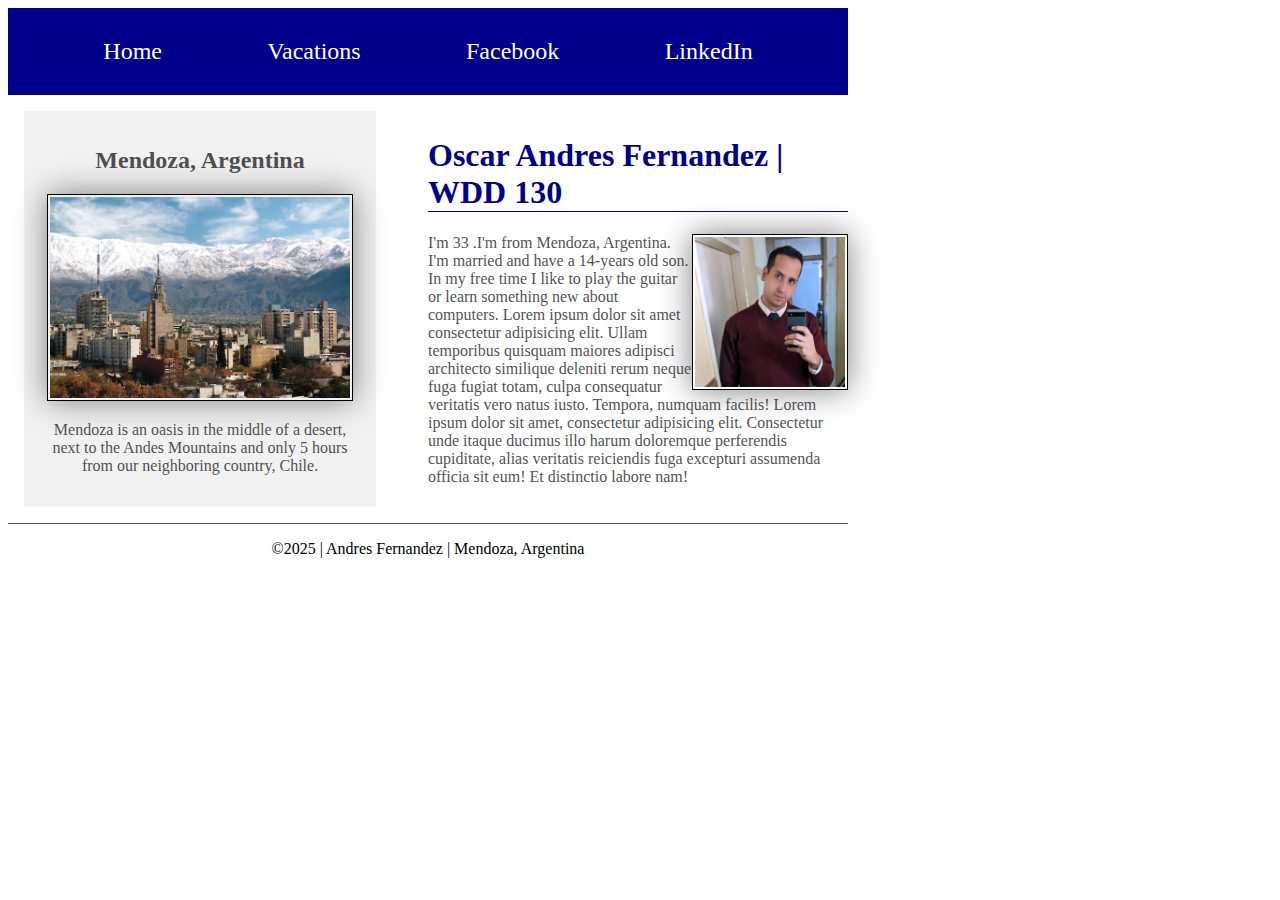
<file: index.html>
<!DOCTYPE html>
<html lang="en-US">
    <head>
        <meta charset="utf-8">
        <meta name="viewport" content="width=divice.width,initial-scale=1.0">
        <title>Oscar Andres Fernandez | WDD130 </title>
        <meta name="description" content="This page was created by Oscar Andres Fernandez, who is learning html and CSS in the course WDD130. He tells us what country and city he is from and a little about himself and his family.">
        <meta name="author" content="Oscar Andres Fernandez">
        <link rel="stylesheet" href="styles/styles.css">
        
    </head>
    <body>
        <header>
            <nav>
                <a href="#"> Home </a>
                <a href="wwr/"> Vacations</a>
                <a href="https://www.facebook.com/">Facebook</a>
                <a href="https://ar.linkedin.com">LinkedIn</a>
            </nav>  
        </header> 
        <div class="grid">
            <main>
                <h1>Oscar Andres Fernandez | WDD 130</h1>
                <img src="images/profile.jpg" alt="Andres Fernandez photo profile" width="200">
                <p>I'm 33 .I'm from Mendoza, Argentina. I'm married and have a 14-years old son. In my free time I like to play the guitar or learn something new about computers.
                    Lorem ipsum dolor sit amet consectetur adipisicing elit. Ullam temporibus quisquam maiores adipisci architecto similique deleniti rerum neque fuga fugiat totam, culpa consequatur veritatis vero natus iusto. Tempora, numquam facilis!
                Lorem ipsum dolor sit amet, consectetur adipisicing elit. Consectetur unde itaque ducimus illo harum doloremque perferendis cupiditate, alias veritatis reiciendis fuga excepturi assumenda officia sit eum! Et distinctio labore nam!  </p>
            </main>
            <aside>
                <h2>Mendoza, Argentina</h2>
                <img src="images/mendoza-city.jpg" alt="Mendoza, Argentina" width="1500">
                <p> Mendoza is an oasis in the middle of a desert, next to the Andes Mountains and only 5 hours from our neighboring country, Chile.</p>
            </aside>
        </div>
        
        <footer>
            <p>&copy;2025 | Andres Fernandez | Mendoza, Argentina</p>
        </footer>
        
    </body>
</html>
</file>
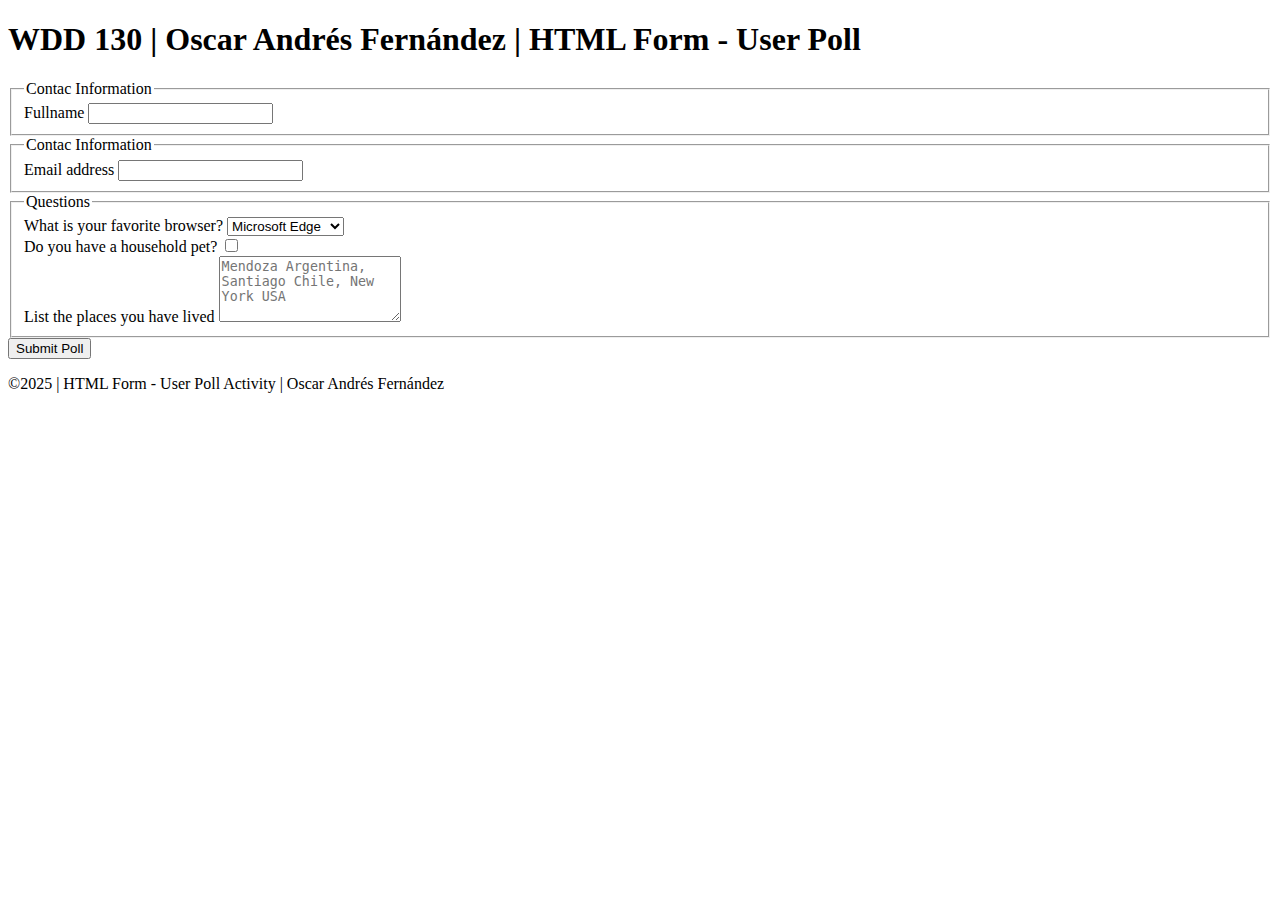
<file: week05/poll-form.html>
<!DOCTYPE html>
<html lang="en-us">
<head>
    <meta charset="UTF-8">
    <meta name="viewport" content="width=device-width, initial-scale=1.0">
    <meta name="author" content="Oscar Andrés Fernández">
    <meta name="description" content="This page is helping me understand how create forms">
    <title>WDD 130 | HTML Form - User Poll</title>
</head>
<body>
    <header>
        <h1>WDD 130 | Oscar Andrés Fernández | HTML Form - User Poll</h1>
    </header>
    <main>
        <form>
            <fieldset>
                <legend>Contac Information</legend>
                <label for="fullname">Fullname</label>
                <input type="text" id="fullname" name="fullname">
            </fieldset>
            <fieldset>
                <legend>Contac Information</legend>
                <label for="useremail">Email address</label>
                <input type="email" id="useremail" name="useremail">
            </fieldset>
            <fieldset>
                <legend>Questions</legend>
                <label for="browser">What is your favorite browser? </label>
                <select name="browser" id="browser">
                    <option value="Edge">Microsoft Edge</option>
                    <option value="Firefox">Mozilla Firefox</option>
                    <option value="Chrome">Google Chrome</option>
                </select>
                <br>
                <label for="pet">Do you have a household pet? </label>
                <input type="checkbox" id="pet" name="pet">
                <br>
                <label for="feedback">List the places you have lived</label>
                <textarea name="feedback" id="feedback" rows="4" placeholder="Mendoza Argentina, Santiago Chile, New York USA"></textarea>
            </fieldset>
            <button type="submit">Submit Poll</button>
        </form>
    </main>
    <footer>
        <p>&copy;2025 | HTML Form - User Poll Activity | Oscar Andrés Fernández</p>
    </footer>
</body>
</html>
</file>
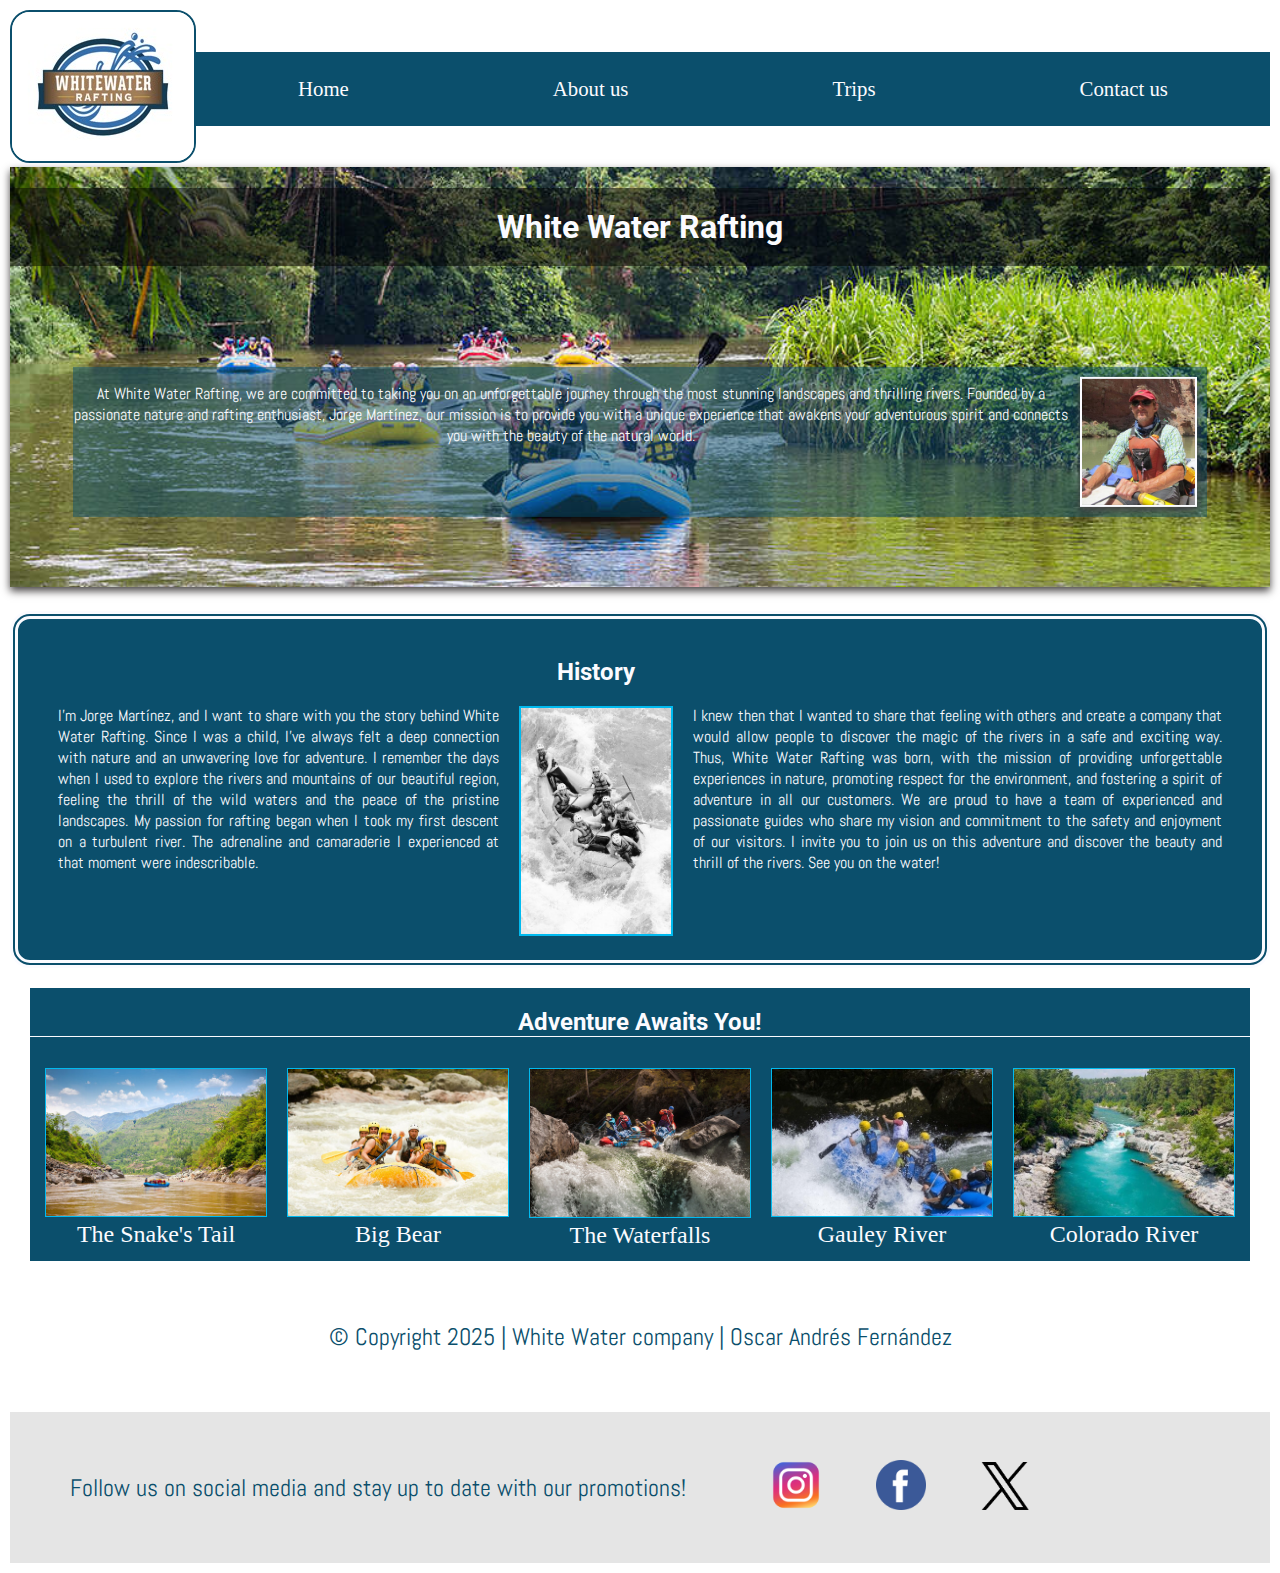
<file: wwr/about.html>
<!DOCTYPE html>
<html lang="en">
<head>
    <meta charset="UTF-8">
    <meta name="viewport" content="width=device-width, initial-scale=1.0">
    <meta name="author" content="Oscar Andres Fernandez">
    <meta name="description" content="This rafting website where you can find all the related products and services.">
    <link rel="stylesheet" href="styles/rafting.css">
    <link rel="preconnect" href="https://fonts.googleapis.com">
    <link rel="preconnect" href="https://fonts.gstatic.com" crossorigin>
    <link href="https://fonts.googleapis.com/css2?family=Abel&family=Roboto:ital,wght@0,100..900;1,100..900&display=swap" rel="stylesheet">


    <title>About Us | White Water Rafting</title>
</head>
<body>
    <header class="grid-container">
        <div class="logo-box">
            <img src="images/logo.jpg" alt="logo">
        </div>
            <nav class="navigation">
                <a href="index.html">Home</a>
                <a href="about.html">About us</a>
                <a href="trips.html">Trips</a>
                <a href="contact.html">Contact us</a>
            </nav>
    </header>
    <main>
        <div class="hero">
            <img src="images/hero.jpg" alt="Rafting banner"> 
            <h1> White Water Rafting</h1>
            <article>
                <img src="images/instructor.jpg" alt="Rafting instructor" class="floting-image">
                <p>At White Water Rafting, we are committed to taking you on an unforgettable journey through the most stunning landscapes and thrilling rivers. Founded by a passionate nature and rafting enthusiast, Jorge Martínez, our mission is to provide you with a unique experience that awakens your adventurous spirit and connects you with the beauty of the natural world.</p>
            </article>
        </div>
<!-- Rafting History-->        
        <section class="flex-history">
            <p>I'm Jorge Martínez, and I want to share with you the story behind White Water Rafting. Since I was a child, I've always felt a deep connection with nature and an unwavering love for adventure. I remember the days when I used to explore the rivers and mountains of our beautiful region, feeling the thrill of the wild waters and the peace of the pristine landscapes.
                My passion for rafting began when I took my first descent on a turbulent river. The adrenaline and camaraderie I experienced at that moment were indescribable. </p>
            <div class="main-column">
                <h2>History</h2>
                <img src="images/history.jpg " alt="first instructor">
            </div>
            <p>I knew then that I wanted to share that feeling with others and create a company that would allow people to discover the magic of the rivers in a safe and exciting way.
                Thus, White Water Rafting was born, with the mission of providing unforgettable experiences in nature, promoting respect for the environment, and fostering a spirit of adventure in all our customers. We are proud to have a team of experienced and passionate guides who share my vision and commitment to the safety and enjoyment of our visitors.
                I invite you to join us on this adventure and discover the beauty and thrill of the rivers. See you on the water!</p>
        </section>
<!-- Aventure awaits to you-->
        <section >
            <div class="adventure-grid">
                <h2>Adventure Awaits You!</h2>
                <div class="adventure-flex">
                    <figure>
                        <img src="images/peacefull.jpg" alt="Rafting photo">
                        <figcaption>The Snake's Tail </figcaption>
                    </figure>
                    <figure>
                        <img src="images/rafting-level1.jpg" alt="Rafting photo">
                        <figcaption>Big Bear </figcaption>
                    </figure>
                    <figure>
                        <img src="images/waterfall.jpg" alt="Rafting photo">
                        <figcaption>The Waterfalls </figcaption>
                    </figure>
                    <figure>
                        <img src="images/rafting-level2.jpg" alt="Rafting photo">
                        <figcaption>Gauley River</figcaption>
                    </figure>
                    <figure>
                        <img src="images/rafting-forest.jpg" alt="Rafting photo">
                        <figcaption>Colorado River</figcaption>
                    </figure>
                </div>

            </div>
    </section>
    </main>
    <footer>
        <p>&copy; Copyright 2025 | White Water company | Oscar Andrés Fernández</p>
        <div class="footer-flex">
            <p>Follow us on social media and stay up to date with our promotions! </p>
            <nav class="social-links">
                <a href="https://www.instagram.com/">
                    <img src="images/instagram_icon.png" alt="Instagram logo" width="50">
                </a>
                <a href="https://www.facebook.com/">
                    <img src="images/facebook-icon.png" alt="Facebook logo" width="50">
                </a> 
                <a href="https://www.Twitter.com/">
                    <img src="images/x-twitter-icon.png" alt="Twitter logo" width="48">
                </a>
            </nav>
        </div>
        
    </footer>
    
</body>
</html>
</file>
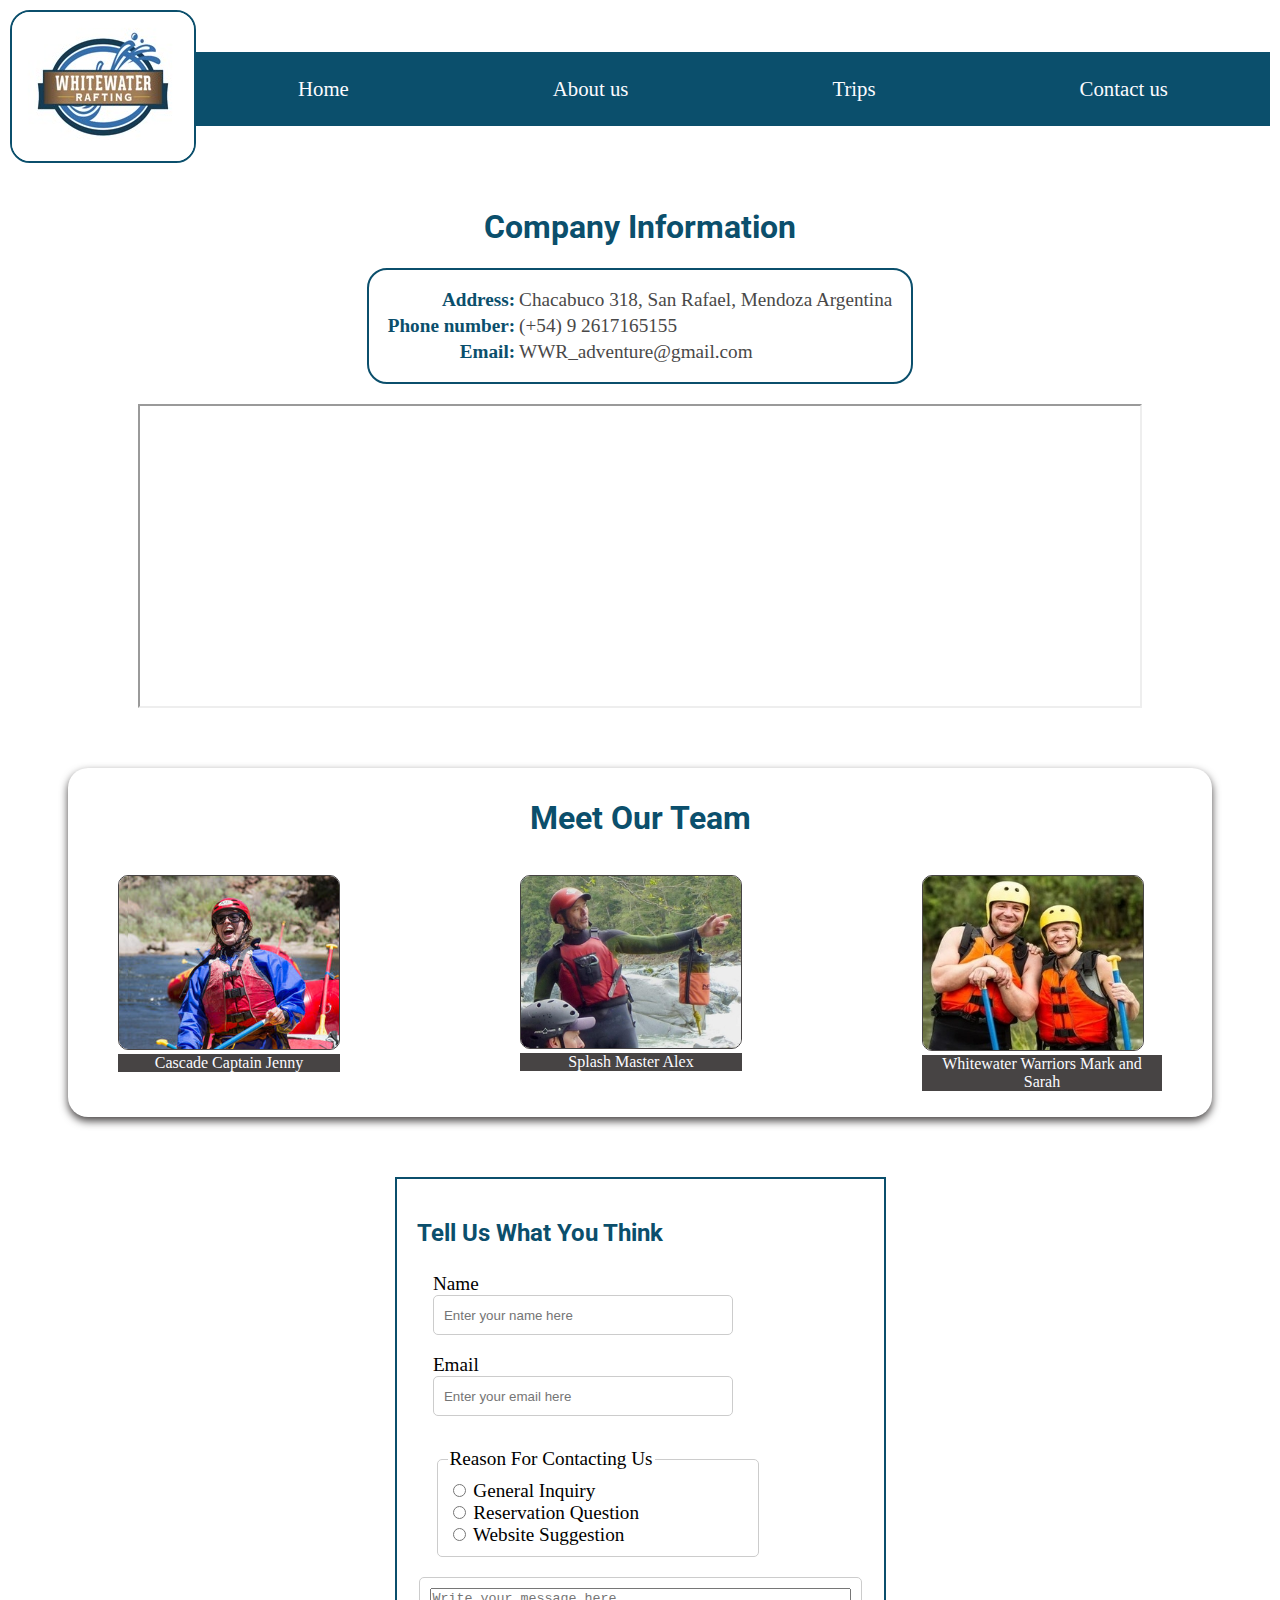
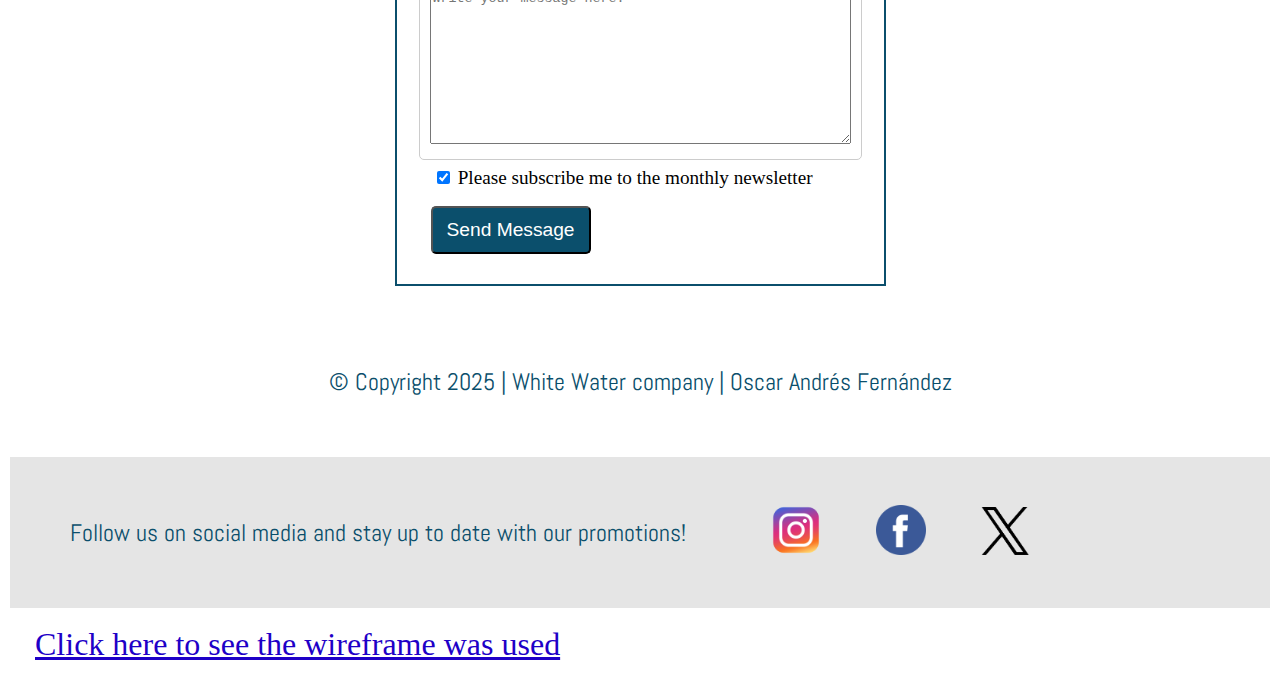
<file: wwr/contact.html>
<!DOCTYPE html>
<html lang="en">
<head>
    <meta charset="UTF-8">
    <meta name="viewport" content="width=device-width, initial-scale=1.0">
    <meta name="author" content="Oscar Andres Fernandez">
    <meta name="description" content="clients can contact WWR through this page">
    <link rel="stylesheet" href="styles/rafting.css">
    <link rel="preconnect" href="https://fonts.googleapis.com">
    <link rel="preconnect" href="https://fonts.gstatic.com" crossorigin>
    <link href="https://fonts.googleapis.com/css2?family=Abel&family=Roboto:ital,wght@0,100..900;1,100..900&display=swap" rel="stylesheet">

    <title>Contact us | White Water Rafting</title>
</head>
<body>
    <header class="grid-container">
        <div class="logo-box">
            <img src="images/logo.jpg" alt="logo">
        </div>
            <nav class="navigation">
                <a href="index.html">Home</a>
                <a href="about.html">About us</a>
                <a href="trips.html">Trips</a>
                <a href="contact.html">Contact us</a>
            </nav>
    </header>
    <main class="main-container">
        <!-- INFORMATION-->
        <section class="information-section">
            <h1 class="contact-h1">Company Information</h1>
            <div class="information-box-container">
                <table class="contact-information-box">
                    <tr>
                        <th>Address:</th>
                        <td>Chacabuco 318, San Rafael, Mendoza Argentina</td>
                    </tr>
                    <tr>
                        <th>Phone number:</th>
                        <td>(+54) 9 2617165155</td>
                    </tr>
                    <tr>
                        <th>Email:</th>
                        <td>WWR_adventure@gmail.com</td>
                    </tr>
                </table>
            </div>
            <div class="map-container">
                <iframe src="https://www.google.com/maps/embed?pb=!1m14!1m12!1m3!1d18260.608651990202!2d-68.56809502675439!3d-34.59216954775112!2m3!1f0!2f0!3f0!3m2!1i1024!2i768!4f13.1!5e0!3m2!1ses-419!2sar!4v1738265823673!5m2!1ses-419!2sar" width="1000" height="300" allowfullscreen="" loading="lazy" referrerpolicy="no-referrer-when-downgrade"></iframe>
            </div>
        </section>
        <!-- EMPLOYEES-->
        <section class="meet-section">
            <h1 class="meet-the-team-header"> Meet Our Team</h1>
            <div class="employees-container">
                <figure>
                    <img src="images/employee1.jpg" alt="instructor">
                    <figcaption>Cascade Captain Jenny</figcaption>
                </figure>
                <figure>
                    <img src="images/employee2.jpg" alt="instructor">
                    <figcaption>Splash Master Alex</figcaption>
                </figure>
                <figure>
                    <img src="images/employee3.jpg" alt="instructor">
                    <figcaption>Whitewater Warriors Mark and Sarah</figcaption>
                </figure>
            </div>
        </section>
        <section class="client-form-container">
            <h2>Tell Us What You Think</h2>
            <form>
                <fieldset class="name-container">
                    <label for="uname">Name</label>
                    <br>
                    <input type="text"  class="input-name" id="uname" name="uname" placeholder="Enter your name here">
                    <br>
                </fieldset>
                <fieldset class="email-container">
                    <label for="email">Email</label>
                    <br>
                    <input type="text" class="input-email" id="email" name="email" placeholder="Enter your email here">
                    <br>
                </fieldset>
                <fieldset class="contact-container">
                    <legend>Reason For Contacting Us</legend>
                    <input type="radio" id="general" name="general" value="general-enquiry">
                    <label for="general">General Inquiry</label>
                    <br>
                    <input type="radio" id="question" name="question" value="reservation-question">
                    <label for="question">Reservation Question</label>
                    <br>
                    <input type="radio" id="suggestion" name="suggestion" value="website-suggestion">
                    <label for="suggestion">Website Suggestion</label>
                </fieldset>
                <fieldset class="message-container">
                    <textarea name="message" id="message" placeholder="Write your message here." rows="10" cols="50"></textarea>
                </fieldset>
                <fieldset class="suscribe-container">
                    <input type="checkbox" id="suscribe" name="suscribe" checked>
                    <label for="suscribe">Please subscribe me to the monthly newsletter</label>
                </fieldset>
                <fieldset class="button-container">
                    <button type="submit" class="button1" id="submit" name="submit" value="send-message"> Send Message</button>
                </fieldset>
            </form>
        </section>
    </main>
    <footer>
        <p>&copy; Copyright 2025 | White Water company | Oscar Andrés Fernández</p>
        <div class="footer-flex">
            <p>Follow us on social media and stay up to date with our promotions! </p>
    
            <nav class="social-links">
                <a href="https://www.instagram.com/">
                    <img src="images/instagram_icon.png" alt="Instagram logo" width="50">
                </a>
                <a href="https://www.facebook.com/">
                    <img src="images/facebook-icon.png" alt="Facebook logo" width="50">
                </a> 
                <a href="https://www.Twitter.com/">
                    <img src="images/x-twitter-icon.png" alt="Twitter logo" width="48">
                </a>
            </nav>
        </div>
        <br>
        <a class="wireframe" href="https://app.moqups.com/QCrcCAa7CDKamFHD3Ravh49htcaCfa4A/view/page/a9a5f8d52?ui=0&fit_width=1"> Click here to see the wireframe was used </a>
    </footer>
    
</body>
</html>
</file>
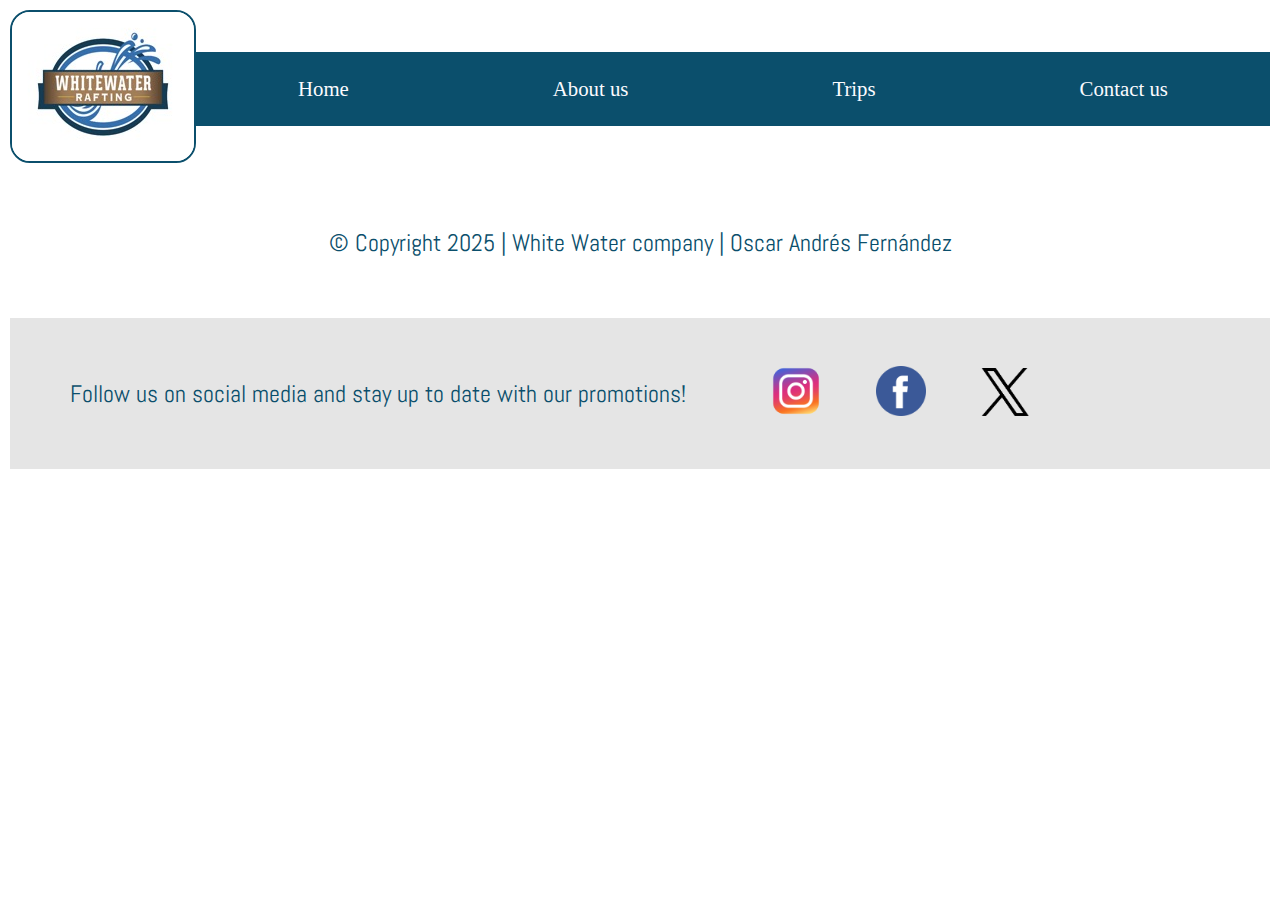
<file: wwr/trips.html>
<!DOCTYPE html>
<html lang="en">
<head>
    <meta charset="UTF-8">
    <meta name="viewport" content="width=device-width, initial-scale=1.0">
    <meta name="author" content="Oscar Andres Fernandez">
    <meta name="description" content="This page discribe all the options for trisps of WWR company">
    <link rel="stylesheet" href="styles/rafting.css">
    <link rel="preconnect" href="https://fonts.googleapis.com">
    <link rel="preconnect" href="https://fonts.gstatic.com" crossorigin>
    <link href="https://fonts.googleapis.com/css2?family=Abel&family=Roboto:ital,wght@0,100..900;1,100..900&display=swap" rel="stylesheet">


    <title> Trips | White Water Rafting</title>
</head>
<body>
<!--Header | Logo + Nav bar-->
    <header class="grid-container">
        <div class="logo-box">
            <img src="images/logo.jpg" alt="logo">
        </div>
            <nav class="navigation">
                <a href="index.html">Home</a>
                <a href="about.html">About us</a>
                <a href="trips.html">Trips</a>
                <a href="contact.html">Contact us</a>
            </nav>
    </header>
        
    <main >

    </main>
        
    <!--Social Media | copyrights-->
    <footer>
        <p>&copy; Copyright 2025 | White Water company | Oscar Andrés Fernández</p>
        <div class="footer-flex">
            <p>Follow us on social media and stay up to date with our promotions! </p>
            <nav class="social-links">
                <a href="https://www.instagram.com/">
                    <img src="images/instagram_icon.png" alt="Instagram logo" width="50">
                </a>
                <a href="https://www.facebook.com/">
                    <img src="images/facebook-icon.png" alt="Facebook logo" width="50">
                </a> 
                <a href="https://www.Twitter.com/">
                    <img src="images/x-twitter-icon.png" alt="Twitter logo" width="48">
                </a>
            </nav>
        </div>
        
    </footer>
    
</body>
</html>
</file>
<file: styles/styles.css>
:root {
    --heading-color: darkblue;
    --text-color: #363738e3;
}
nav {
    background-color:var(--heading-color);
    padding: 10px;
    display: flex;
    flex-direction: row;
    justify-content: space-evenly;
    align-items: center;
    
}
nav a {
    color:white;
    display: block;
    padding: 20px;
    text-decoration: none;
    font-size: 1.5rem;   
}
h1{
    color:var(--heading-color);
    border-bottom: solid darkblue 1px;
    
}

img {
    width: 200px;
    height: auto;
    border: 1px solid black; 
    padding: 2px;
    box-shadow: 0 0 30px gray;
}
p {
    padding:0;
}
main {
    max-width: 840px;
    color: var(--text-color);
    order:2;
    
    
}
aside {
    width: 20rem ;
    margin:1rem ;
    border:1px solid rgb(0, 0, 0 / 0.3 );
    padding:1rem ;
    background-color:#eeeeeecb ;
    color: var(--text-color);
    text-align: center;
   

}
aside img {
    width: 300px;
    height: auto;
    order: 0;
}
main img{
    width: 150px;
    height: auto;
    float: inline-end;
}
footer {
    margin-top: 10px;
    border-top:1px solid var(--text-color);
    text-align: center;
}
header, footer, .grid {
    max-width: 840px;
    margin: 0;
    align-content: center;
}
.grid {
    display: grid;
    align-items: center;
    grid-template-columns: 1fr 1fr ;

}
</file>
<file: wwr/styles/rafting.css>
:root{
    --primary-color: #0b4f6c;
    --secondary-color:#fbfbff;
    --accent1-color:#20bf55;
    --accent2-color:#01baef;
}
h1, h2, h3, h4, h5, h6 {
    font-family: "Roboto", serif;
    font-weight: 700;
    color: var(--secondary-color);


}
p{
    font-family: "Abel", serif;
    font-weight: 400;
    font-style: normal;
    color: var(--primary-color);
}
footer nav a {
    text-decoration: none;
}
header {
display: grid;
grid-template-columns: 1fr 8fr;
justify-content: center;
align-items: center;


}
.logo-box img {
    border:2px solid #0b4f6c;
    border-radius: 20px;
}
.navigation {
display: flex;
justify-content: space-around;
background-color: #0b4f6c;

}
a {
font-size: 1.3rem;
text-decoration: none;
padding: 25px;
color: var(--secondary-color);
}
.navigation a:hover {
    font-size: 1.3rem;
    text-decoration: none;
    padding: 25px;
    color: var(--accent1-color);
}
body{
    max-width: 1280px;
    margin: 0 auto;
    padding: 10px;
    box-sizing: border-box;
}
main{
    width: 100%;
    height: auto;
}
div.hero{
    display: block;
    position: relative;
    text-align: center;
    width: 100%;
}
.hero h1{
    background-color: rgb(0, 0, 0 , 0.5);
    width: 100%;
    height: auto;
    display: block;
    padding: 20px;
    box-sizing: border-box;
    position: absolute;
    left: 50%;
    top: 0%;
    transform: translate(-50%,0%);
    z-index: 1;

}
.hero img {
    width: 100%;
    box-shadow: 0 0 0 3px #ddd;
    box-shadow:0 4px 8px #474444;
} 
.hero article {
    background-color: rgb(11, 79, 108 , 0.5);
    display: block;
    position:absolute;
    width: 90%;
    top:65%;
    left:50%;
    transform: translate(-50%,-50%);
    z-index: 1;
    

}
.hero article img{
border:2px solid var(--secondary-color);
float: right;
margin: 10px;
width: 10%;
z-index: 1;
}
.hero p {
    color: var(--secondary-color);
}
/*History*/
.flex-history {
    display: flex;
    padding: 20px;
    margin-top: 20px;
    background-color: var(--primary-color);
    border-radius: 20px;
    align-items: center;
    border: 8px double var(--secondary-color) 
}
.flex-history p {
text-align: justify ;
padding: 10px;
margin: 10px;
color: var(--secondary-color);
}
.flex-history img {
width: 150px;
border:solid 2px #01baef;
    }
.main-column {
    color: var(--primary-color);
    text-align: center;
} 
.adventure-grid {
    display: grid;
    grid-template-rows: 0.1fr 1fr;
    background-color: var(--primary-color);
    margin: 20px;
    
} 
.adventure-grid h2{
    text-align: center;
    border-bottom: solid 1px var(--secondary-color);

}
.adventure-flex{
    display: flex;
    background-color: var(--primary-color);
    justify-content: center;
    gap: 20px;
    padding: 12px;
    flex-wrap: wrap;

}
section img{
    width: 220px;
    border: 1px solid var(--accent2-color);
}
.adventure-flex figure {
    margin: 0;
}
figcaption {
    font-size: 1.5rem;
    color: var(--secondary-color);
    text-align: center;
} 
footer p{
    margin: 50px;
    padding:10px;
    font-size: 1.5rem;
    text-align: center;
}

.footer-flex {
    display: flex;
    flex-direction: row;
    align-items: center;
    background-color: rgb(0, 0, 0 , 0.1);
    
}
.social-links{
    text-align: center;
} 
.main-container {
    display: flex;
    flex-direction: column;
    justify-content: center;
    align-items: center; 
    padding: 20px; 
    box-sizing: border-box; 
}

/*Contact us h1 title*/
.contact-h1 {
    display: block;
    color: var(--primary-color);
    text-align: center;
    font-size: 2rem;  
}
/*company information box*/
.contact-information-box {
    display: grid;
    padding: 1rem;
    max-width: 800px;
    border: solid 2px var(--primary-color);
    border-radius: 20px;
    text-align: center;
    align-items: center;
}
.information-box-container {
    display: flex;
    justify-content: center;
}
th {
    text-align: right;
    color: var(--primary-color);
    font-size: 1.2em;
}
td {text-align: left;
    color: rgb(73, 72, 72);
    font-size: 1.2em;
}
.map-container {
    margin: 20px;
    box-sizing: border-box;
    display: flex;
    justify-content: center; 
    align-items: center;
    margin-bottom: 60px;
}
.meet-the-team-header {
    color: var(--primary-color);
    text-align: center;
}
.employees-container {
    display: flex;
    justify-content:center;
    flex-wrap: wrap;
    gap: 100px;
    max-width: 100%;
}
.employees-container img {
    max-height: 174px;
    border-color: #474444;
    border-radius: 10px;
}
.employees-container figcaption {
    color: var(--primary-color);
    font-size: 1rem;
    max-width: 15rem;
    text-align: center;
    background-color: #474444;
    color: var(--secondary-color);


}
.meet-section {
    padding: 10px;
    box-shadow: 0 0 0 3px #ddd;
    box-shadow:0 4px 8px #474444;
    border-radius: 20px;
    margin-bottom: 60px;
}
.client-form-container h2{
    color: var(--primary-color);
 
}
.client-form-container {
    border: 2px solid var(--primary-color);
    padding: 20px;
    max-width: 500px;
   
    
}
.name-container {
    border: 0;
    font-size: 1.2em;
}
.email-container {
    border: 0;
    font-size: 1.2em;
}
.input-name {
    width: 100%;
    max-width: 300px; 
    height: 40px; 
    padding: 10px; 
    border: 1px solid #ccc; 
    border-radius: 5px; 
    box-sizing: border-box;
}
.input-email {
    width: 100%;
    max-width: 300px; 
    height: 40px; 
    padding: 10px; 
    border: 1px solid #ccc; 
    border-radius: 5px; 
    box-sizing: border-box;

}
.contact-container {
    width: 100%;
    max-width: 300px;
    padding: 10px;
    border: 1px solid #ccc; 
    border-radius: 5px; 
    font-size: 1.2em;
    margin: 20px;
}
.message-container  {
    width: 100%;
    max-width: 270px;
    padding: 10px;
    border: 1px solid #ccc; 
    border-radius: 5px; 
    font-size: 1.2em;
}
.suscribe-container {
    border: 0;
    font-size: 1.2em;
}
.button-container {
    border: 0;
    
}
.button1{
    width:10rem;
    font-size: 1.2em;
    height: 3rem;
    border-radius: 5px;
    background-color:  var(--primary-color);
    color:white;
    
}
.wireframe {
    font-size: 2.0em;
    color: rgb(30, 0, 199);
    text-align: center;
    text-decoration: underline;
 
    
}
.home{
    display: flex;
    align-items: center;
    flex-direction: column;

}
.btn__reclaim {
    font-family: "Roboto",serif;
    font-size: 1.5rem;
    border: solid 2px var(--secondary-color);
    border-radius: 50px;
    padding: 7px 30px;
    background-color: rgb(226, 4, 4);
}
.btn__reclaim:hover {
    background-color:#474444;
    
}

/*MAIN GRID*/
.main-grid__container{
    display: grid;
    grid-template-columns: 1.5fr 1fr; 
    grid-template-rows: 200px 300px 600px 600px;
    width: 100%;
    height: 100%;
    position: relative;
    padding: 20px;
    
}
.home__main-img {
    position: absolute;
    width: 100%;
    height: 100%;  
}
.home__header{
    display: flex;
    justify-content: center;
    justify-items: center;
    grid-column: 1 / span 2;
}
.home__header-h1{
    color: var(--primary-color);
    position: absolute;
    margin-top: 70px;
    font-size: 3rem;
    z-index: 1;
    grid-row: 1;
    text-align: center
    ;
}
.btn__container {
    grid-column: 1/span 2;
    grid-row: 2;
    display: flex;
    flex-direction: column;
    justify-content: space-around;
    align-items: center;
    width: 1160px;
    height: 200px;
    position: absolute;
    background-color:rgb(0, 0, 0, 0.3);
    backdrop-filter: blur(20px);
    padding: 50px;
}
.btn__container--suscribe {
    border:1px solid white;
    padding: 10px 20px  ;
    border-radius: 10px;
}
.btn__container--suscribe:hover {
    border:1px solid lime;
    color: lime;
    padding: 10px 20px  ;
    border-radius: 10px;
    transition: 0.5s;
}
.btn__container--suscribe::after {
    content:"✔";
    border-radius: 100% ;   
}
.btn__container-title {
    font-size: 2rem;
    font-weight: 500;
    letter-spacing: 2px;
}
.btn__container--book-it {
    font-family: "Roboto",serif;
    font-size: 1.5rem;
    border: solid 2px var(--secondary-color);
    border-radius: 50px;
    padding: 10px 60px;
    background-color: rgb(226, 4, 4);
}

.btn__container--book-it:hover { 
    font-family: "Roboto",serif;
    font-size: 1.5rem;
    border: solid 2px var(--secondary-color);
    border-radius: 50px;
    padding: 10px 60px;
    background-color:transparent;
}
.promos-container{
    display: flex;
    align-items: center;
    grid-row: 4;
    width: 100%;
    z-index: 1;
   margin: 40px;

}
.promos-container__offerts-container {
    display: flex;
    width: 700px;
    height: 400px;
    background-color:transparent;
    border-radius: 20px;
    align-items: center;
    border: solid 2px white;
    
}
.promos-container__left {
    display: flex;
    box-sizing: border-box;
    padding: 10px;
    flex-direction: column;
    background-color: var(--primary-color);
    width: 200px;
    border-top-left-radius:18px;
    border-bottom-left-radius:18px; 
    height: 400px;
    justify-content: center;
    align-items: center;

}
.promos-container__left h2 {
    font-size: 2.5rem;
    text-align: center;
}

.promos-container__left p {
    border-top: 1px solid white;
    color: white;
    text-align: center;
}


.promos-container__right {
    display: flex;
    flex-direction: column;
    border-top-right-radius: 18px;
    border-bottom-right-radius: 18px;
    background-color: rgb(0, 0, 0 , 0.6);
    width: 100%;
    height: 100%;
    align-items:center;
    backdrop-filter: blur(20px);

}
.promos-container__newsletter-form {
    display: flex;
    flex-direction: column;
    align-items: center;
    justify-content: center;
    width: 70%;
    height: 1062px;
    padding: 0px 40px;
    margin: 40px;
    background-color: rgb(0, 0, 0 , 0.6);
    z-index: 1;
    grid-row: 3 / span 2;
    grid-column: 2 ;
}
.promos-container__newsletter-form h3 {
    font-size: 2rem;
}
.promos-container__newsletter-form p {
    font-size: 1.5rem;
    color: white;
}
.promos-container__newsletter-form label {
    color: white;
    font-family: "Roboto", serif;
    font-size: 2rem;
}
.promos-container__newsletter-form input {
    width: 300px;
    height: 35px;
    border-radius: 10px;
    background-color: #474444 ;
    color: white;
    font-size: 1.5rem;
}
.welcome-container{
    box-sizing: border-box;
    width: 100%;
    display: flex;    
    align-items: center;
    grid-column: 1;
    grid-row: 3 ;
    z-index: 1;
    padding-top:40px ;

}
.purpose-container {
    box-sizing: border-box;
    align-items: center;
    justify-content: center;
    background-color: rgb(0, 0, 0, 0.3);
    z-index: 1;
    width: 100%;
    height: 100%;
    border-radius: 20px;
    margin-left: 40px ;
    margin-right: 40px ;
    border: 2px solid white;

}
.purpose-container h2 {
    text-align: center;
    padding: 10px;
}
.purpose-container img {
    width: 280px;
    float:right;
    margin-right: 30px ;
    margin-left: 10px;
    border-radius: 20px;
    
}
.purpose-container p {
    color: white;
    font-size: 1.2rem;
    margin-left: 30px;



}
</file>
